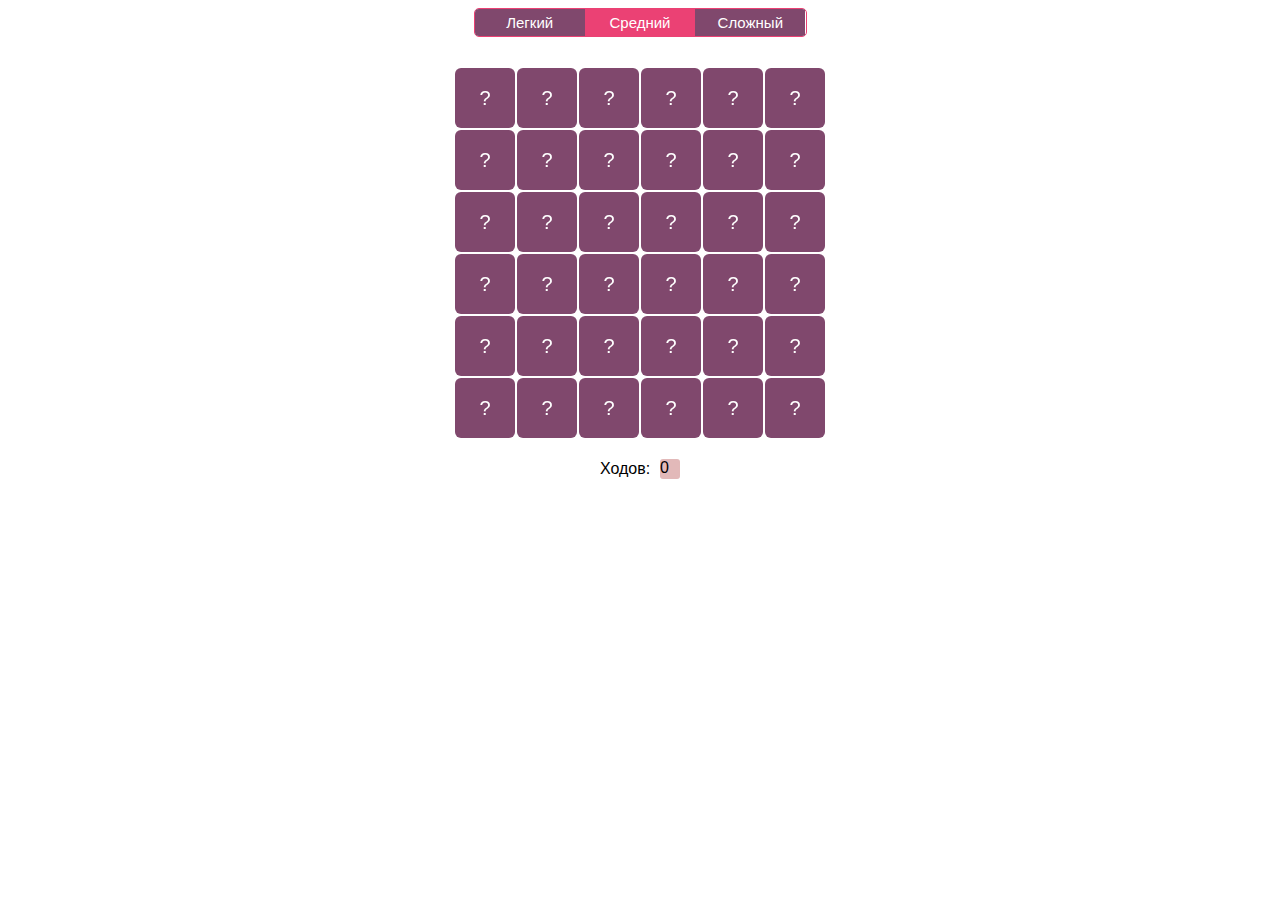
<file: index.html>
<!DOCTYPE html>
<html lang="en">
    <head>
        <meta charset="UTF-8">
        <meta http-equiv="X-UA-Compatible" content="IE=edge">
        <meta name="viewport" content="width=device-width, initial-scale=1.0">
        <link href="./css/style.css" rel="stylesheet">
        <title>Document</title>
    </head>
    <body>
        <div class="level">
            <div id="difficulty" class="check">
                <button data-difficulty="easy" class='button button1'  type="button">Легкий</button>
                <button data-difficulty="normal" class='button button2 active' type="button">Средний</button>
                <button data-difficulty="hard" class='button button3' type="button">Сложный</button>
            </div>
        </div>
        <div id="field"></div>
        <div class="counter-continer" id="counterWrap">
            <div>Ходов:</div>
            <div id="counter"></div>
        </div>
        <script src="./js/jscript.js"></script>
    </body>
</html>
</file>
<file: css/style.css>
* {
  box-sizing: border-box;
  font-family: sans-serif;
}

.cell {
  width: 60px;
  height: 60px;
  padding: 10px;
  display: flex;
  align-items: center;
  justify-content: center;
  border-radius: 6px;
  position: relative;
  cursor: pointer;
  transform-style: preserve-3d;
  transform-origin: center right;
  transition: transform 0.5s;
  /* overflow: hidden; */
  margin: 1px;
}
#field {
  width: 250px;
  display: flex;
  flex-wrap: wrap;
  perspective: 600px;
  margin: 0 auto;
}
.deleteCell {
  background-color: grey;
}
.counter-continer {
  display: flex;
  justify-content: center;
  align-items: center;
}
#counterWrap {
  margin-top: 20px;
}
#counter {
  margin-left: 10px;
  width: 20px;
  height: 20px;
  background-color: rgb(226, 185, 185);
  color: black;
  border-radius: 3px;
}

.cell.is-flipped {
  transform: translateX(-100%) rotateY(-180deg);
}

.card__face {
  position: absolute;
  width: 100%;
  height: 100%;
  color: white;
  text-align: center;
  font-size: 15px;
  backface-visibility: hidden;
  display: flex;
  align-items: center;
  justify-content: center;
}

.card__face--front {
  background: #80486d;
  font-size: 20px;
  overflow: hidden;
  border-radius: 6px;
}

.card__face--back {
  background: rgb(235, 65, 116);
  transform: rotateY(180deg);
  font-size: 30px;
  overflow: hidden;
  border-radius: 6px;
}

/*------*/
.level {
  display: flex;
  margin-bottom: 30px;
  align-items: center;
  justify-content: center;
}
.title {
  font-size: 16px;
  display: inline-block;
  margin: 0;
  margin-right: 30px;
}
@import url("https://fonts.googleapis.com/css?family=Lato:300,400,700");

.check {
  border: 1px solid rgb(235, 65, 116);
  display: flex;
  font-family: "Lato";
  font-weight: 300;
  justify-content: stretch;
  width: 333px;
  border-radius: 5px;
  overflow: hidden;
}
button {
  appearance: none;
  --webkit-appearance: none;
  background-color: #80486d;
  border: 0;
  color: #ffffff;
  cursor: pointer;
  display: inline;
  flex: 1 1;
  font-size: 15px;
  margin: 0;
  outline: none;
  padding: 5px 10px;
  transition: background-color 0.3s ease-out;
}
.active {
  background-color: rgb(235, 65, 116);
}
</file>
